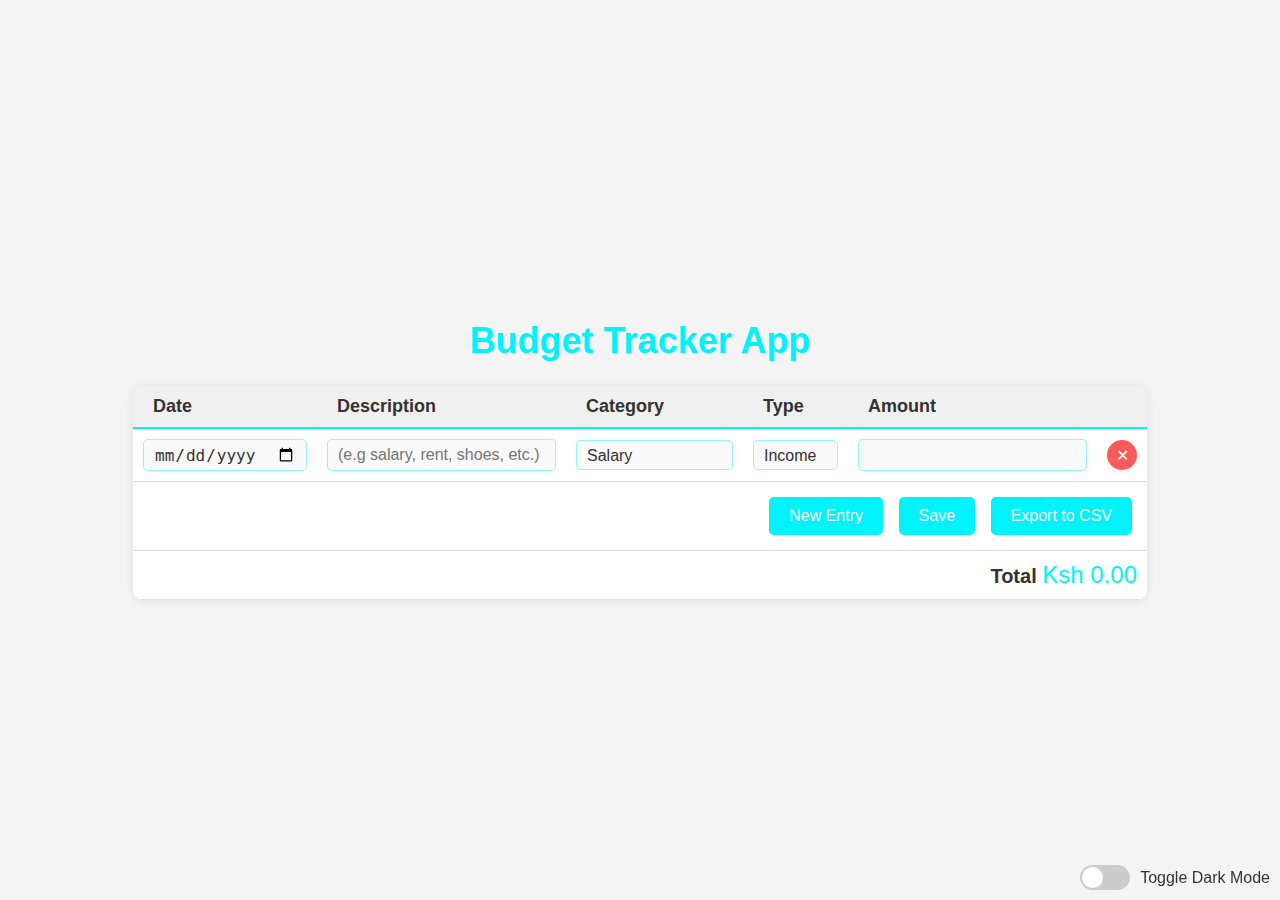
<file: index.html>
<!DOCTYPE html>
<html lang="en">

<head>
    <meta charset="UTF-8">
    <meta http-equiv="X-UA-Compatible" content="IE=edge">
    <meta name="viewport" content="width=device-width, initial-scale=1.0">
    <title>Budget Tracker App</title>
    <link rel="stylesheet" href="css/style.css">
</head>

<body>
    <div id="app">
        <h1 class="welcome-title">Budget Tracker App</h1>
        <table class="budget-tracker">
            <thead>
                <tr>
                    <th>Date</th>
                    <th>Description</th>
                    <th>Category</th>
                    <th>Type</th>
                    <th>Amount</th>
                    <th></th>
                </tr>
            </thead>
            <tbody class="entries">
                <tr class="entry-template">
                    <td><input type="date" class="input input-date"></td>
                    <td><input type="text" class="input input-description"
                            placeholder="(e.g salary, rent, shoes, etc.)"></td>
                    <td>
                        <select class="input input-category">
                            <option value="salary">Salary</option>
                            <option value="grocery">Grocery</option>
                            <option value="entertainment">Entertainment</option>
                            <option value="sales">Investment income</option>
                            <option value="rent">Transportation</option>
                            <option value="freelance">Freelance income</option>
                            <option value="utilities">Utilities</option>
                            <option value="rent">Rent</option>
                            <option value="clothing">Clothing</option>
                            <option value="medical">Medical expenses</option>
                            <option value="insurance">Insurance</option>
                        </select>
                    </td>
                    <td>
                        <select class="input input-type">
                            <option value="income">Income</option>
                            <option value="expense">Expense</option>
                        </select>
                    </td>
                    <td><input type="number" class="input input-amount"></td>
                    <td><button type="button" class="delete-entry">&#10005;</button></td>
                </tr>
            </tbody>
            <tbody>
                <tr>
                    <td colspan="6" class="controls">
                        <button type="button" class="new-entry button-bounce">New Entry</button>
                        <button type="button" class="save button-pulse">Save</button>
                        <button type="button" class="export-csv button-zoom">Export to CSV</button>
                    </td>
                </tr>
            </tbody>
            <tfoot>
                <tr>
                    <td colspan="6" class="summary">
                        <strong>Total</strong>
                        <span class="total">Ksh 0.00</span>
                    </td>
                </tr>
            </tfoot>
        </table>
    </div>
    <div class="theme-switch">
        <label class="switch">
            <input type="checkbox" id="theme-toggle">
            <span class="slider round"></span>
        </label>
        <span>Toggle Dark Mode</span>
    </div>
    <script src="js/main.js"></script>
</body>

</html>
</file>
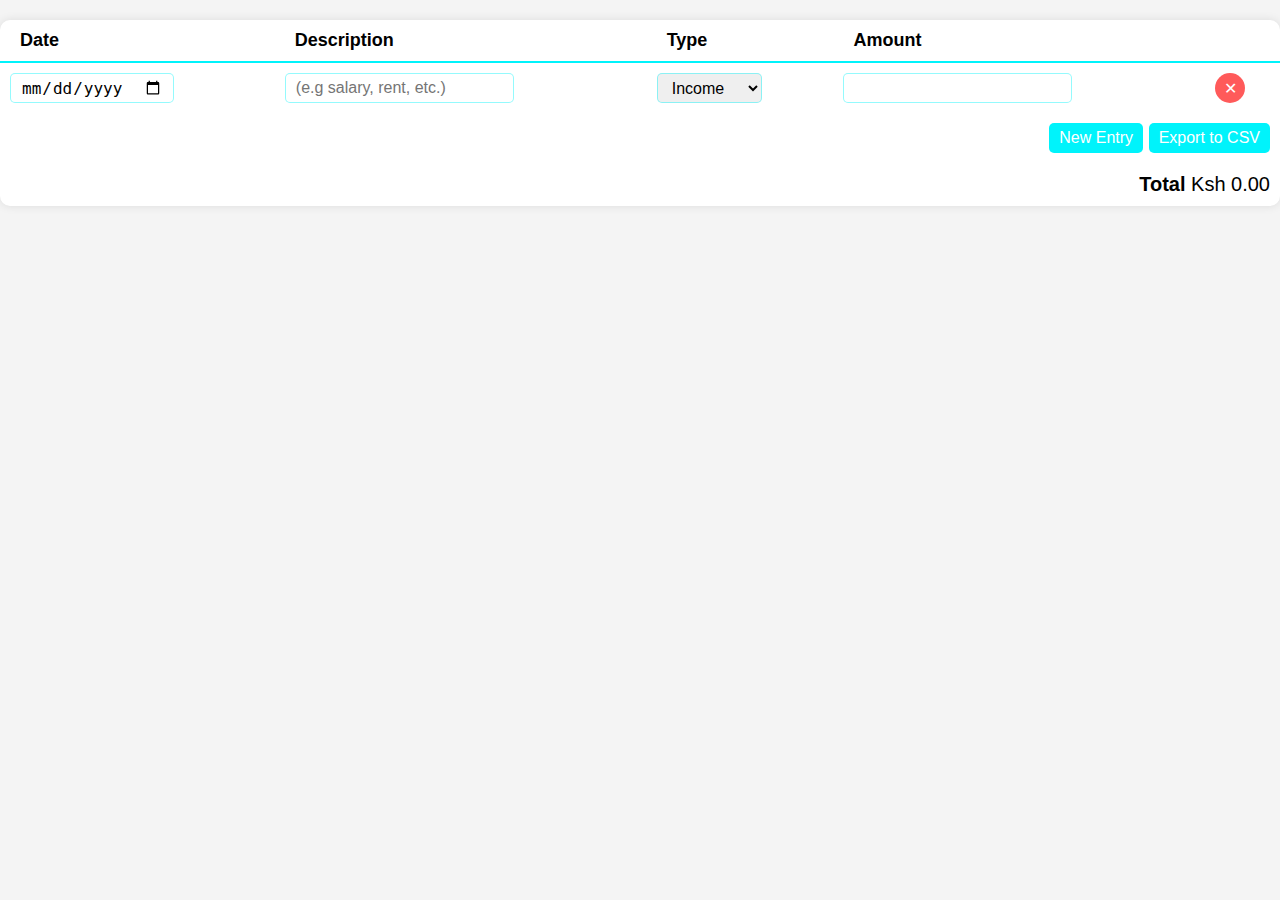
<file: main.html>
<!DOCTYPE html>
<html lang="en">

<head>
    <meta charset="UTF-8">
    <meta http-equiv="X-UA-Compatible" content="IE=edge">
    <meta name="viewport" content="width=device-width, initial-scale=1.0">
    <title>Budget Tracker App</title>
    <link rel="stylesheet" href="css/main.css">
</head>

<body>
    <div id="app">
        <table class="budget-tracker">
            <thead>
                <tr>
                    <th>Date</th>
                    <th>Description</th>
                    <th>Type</th>
                    <th>Amount</th>
                    <th></th>
                </tr>
            </thead>
            <tbody class="entries">
                <tr class="entry-template">
                    <td>
                        <input type="date" class="input input-date">
                    </td>
                    <td>
                        <input type="text" class="input input-description" placeholder="(e.g salary, rent, etc.)">
                    </td>
                    <td>
                        <select class="input input-type">
                            <option value="income">Income</option>
                            <option value="expense">Expense</option>
                        </select>
                    </td>
                    <td>
                        <input type="number" class="input input-amount">
                    </td>
                    <td>
                        <button type="button" class="delete-entry">&#10005;</button>
                    </td>
                </tr>
            </tbody>
            <tbody>
                <tr>
                    <td colspan="5" class="controls">
                        <button type="button" class="new-entry">New Entry</button>
                        <button type="button" class="export-csv">Export to CSV</button>
                    </td>
                </tr>
            </tbody>
            <tfoot>
                <tr>
                    <td colspan="5" class="summary">
                        <strong>Total</strong>
                        <span class="total">Ksh 0.00</span>
                    </td>
                </tr>
            </tfoot>
        </table>
    </div>

    <script src="js/main2.js"></script>
</body>

</html>
</file>
<file: css/style.css>
:root {
    --background-color: #f4f4f4;
    --text-color: #333;
    --table-background-color: #fff;
    --table-header-background-color: #f0f0f0;
    --table-border-color: #ddd;
    --input-background-color: #f9f9f9;
    --button-background-color: #00f3fb;
    --button-hover-background-color: #009ea3;
    --delete-button-background-color: #ff5a5a;
    --delete-button-hover-background-color: #e63d3d;
}

body.dark-mode {
    --background-color: #333;
    --text-color: #f4f4f4;
    --table-background-color: #444;
    --table-header-background-color: #555;
    --table-border-color: #666;
    --input-background-color: #555;
    --button-background-color: #00c3c9;
    --button-hover-background-color: #008a91;
    --delete-button-background-color: #e63d3d;
    --delete-button-hover-background-color: #c0392b;
}

body {
    background-color: var(--background-color);
    color: var(--text-color);
    display: flex;
    flex-direction: column;
    justify-content: center;
    align-items: center;
    min-height: 100vh;
    font-family: 'Roboto', sans-serif;
    transition: background-color 0.3s, color 0.3s;
    margin: 0;
    position: relative;
}

.welcome-title {
    font-size: 36px;
    font-weight: bold;
    color: var(--button-background-color);
    text-align: center;
    margin-top: 20px;
    animation: bounce 2s infinite;
}

@keyframes bounce {
    0%, 100% {
        transform: translateY(0);
    }
    50% {
        transform: translateY(-20px);
    }
}

.budget-tracker {
    background-color: var(--table-background-color);
    border-radius: 10px;
    box-shadow: 0px 0px 10px rgba(0, 0, 0, 0.1);
    border-collapse: collapse;
    width: 80%;
    max-width: 800px;
    margin-top: 20px;
    overflow: hidden;
    transition: width 0.3s, max-width 0.3s, background-color 0.3s, color 0.3s;
}

.budget-tracker th {
    text-align: left;
    padding: 10px 20px;
    border-bottom: 2px solid #00f3fb;
    font-size: 18px;
    background-color: var(--table-header-background-color);
    color: var(--text-color);
    transition: background-color 0.3s, color 0.3s;
}

.budget-tracker td {
    padding: 10px;
    border-bottom: 1px solid var(--table-border-color);
    color: var(--text-color);
    transition: background-color 0.3s, color 0.3s;
}

.input,
.delete-entry {
    height: 30px;
    font-size: 16px;
    padding: 0 10px;
    margin: 0;
    border: 1px solid #00f3fb6b;
    border-radius: 5px;
    transition: border-color 0.3s, background-color 0.3s, color 0.3s;
    background-color: var(--input-background-color);
    color: var(--text-color);
}

.input:focus {
    border-color: #00f3fb;
    outline: none;
}

select,
.input {
    font-size: 16px;
    padding: 0 10px;
    border-radius: 5px;
    appearance: none;
    background-color: var(--input-background-color);
    color: var(--text-color);
}

.delete-entry {
    display: flex;
    align-items: center;
    justify-content: center;
    width: 30px;
    background-color: var(--delete-button-background-color);
    color: #fff;
    border: none;
    border-radius: 50%;
    outline: none;
    cursor: pointer;
    transition: background-color 0.3s, box-shadow 0.3s;
    box-shadow: 0 2px 4px rgba(0, 0, 0, 0.1);
}

.delete-entry:hover {
    background-color: var(--delete-button-hover-background-color);
}

.controls,
.summary {
    text-align: right;
    font-size: 20px;
    padding: 10px;
    transition: font-size 0.3s, color 0.3s;
    color: var(--text-color);
}

.controls button {
    background-color: var(--button-background-color);
    color: #fff;
    border: none;
    border-radius: 5px;
    padding: 10px 20px;
    font-size: 16px;
    cursor: pointer;
    margin: 5px;
    transition: background-color 0.3s, box-shadow 0.3s, transform 0.3s;
    animation: none;
}

.controls button:hover {
    background-color: var(--button-hover-background-color);
    box-shadow: 0px 4px 6px rgba(0, 0, 0, 0.2);
    transform: translateY(-2px);
}

.button-bounce {
    animation: bounce-button 1s infinite;
}

@keyframes bounce-button {
    0%, 100% {
        transform: translateY(0);
    }
    50% {
        transform: translateY(-5px);
    }
}

.button-pulse {
    animation: pulse 2s infinite;
}

@keyframes pulse {
    0%, 100% {
        transform: scale(1);
    }
    50% {
        transform: scale(1.05);
    }
}

.button-zoom {
    animation: zoom 3s infinite;
}

@keyframes zoom {
    0%, 100% {
        transform: scale(1);
    }
    50% {
        transform: scale(1.1);
    }
}

.total {
    font-size: 24px;
    color: var(--button-background-color);
    transition: color 0.3s, font-size 0.3s;
}

.total-update {
    animation: total-update 0.5s ease-in-out;
}

@keyframes total-update {
    0% {
        transform: scale(1);
    }
    50% {
        transform: scale(1.2);
    }
    100% {
        transform: scale(1);
    }
}

.theme-switch {
    position: fixed;
    bottom: 10px;
    right: 10px;
    display: flex;
    align-items: center;
    gap: 10px;
    z-index: 1000;
}

.switch {
    position: relative;
    display: inline-block;
    width: 50px;
    height: 25px;
}

.switch input {
    opacity: 0;
    width: 0;
    height: 0;
}

.slider {
    position: absolute;
    cursor: pointer;
    top: 0;
    left: 0;
    right: 0;
    bottom: 0;
    background-color: #ccc;
    transition: 0.4s;
    border-radius: 25px;
}

.slider:before {
    position: absolute;
    content: "";
    height: 21px;
    width: 21px;
    left: 2px;
    bottom: 2px;
    background-color: white;
    transition: 0.4s;
    border-radius: 50%;
}

input:checked + .slider {
    background-color: #00c3c9;
}

input:checked + .slider:before {
    transform: translateX(25px);
}
</file>
<file: css/main.css>
/* Complete style.css */

/* General Reset */
* {
    margin: 0;
    padding: 0;
    box-sizing: border-box;
}

/* Body Styles */
body {
    background-color: #f4f4f4;
    font-family: Arial, sans-serif;
}

/* Budget Tracker Table Styles */
.budget-tracker {
    background-color: #fff;
    border-radius: 10px;
    box-shadow: 0px 0px 10px rgba(0, 0, 0, 0.1);
    border-collapse: collapse;
    width: 100%;
    margin-top: 20px;
}

.budget-tracker th {
    text-align: left;
    padding: 10px 20px;
    border-bottom: 2px solid #00f3fb;
    font-size: 18px;
}

.budget-tracker td {
    padding: 10px;
}

/* Input Styles */
.input,
.delete-entry {
    height: 30px;
    font-size: 16px;
    padding: 0 10px;
    margin: 0;
    border: 1px solid #00f3fb6b;
    border-radius: 5px;
    transition: border-color 0.3s;
}

.input:focus {
    border-color: #bbbbbb;
}

/* Select Styles */
select,
.input {
    font-size: 16px;
    padding: 0 10px;
    border-radius: 5px;
}

/* Delete Button Styles */
.delete-entry {
    display: flex;
    align-items: center;
    justify-content: center;
    width: 30px;
    background-color: #ff5a5a;
    color: #fff;
    border: none;
    border-radius: 50%;
    outline: none;
    cursor: pointer;
    transition: background-color 0.3s;
}

.delete-entry:hover {
    background-color: #e63d3d;
}

/* Control and Summary Styles */
.controls,
.summary {
    text-align: right;
    font-size: 20px;
}

/* Button Styles */
.new-entry,
.export-csv {
    height: 30px;
    font-size: 16px;
    padding: 0 10px;
    margin: 0;
    background-color: #00f3fb;
    color: #fff;
    border: none;
    border-radius: 5px;
    cursor: pointer;
    transition: background-color 0.3s;
}

.new-entry:hover,
.export-csv:hover {
    background-color: #009ea3;
}
</file>
